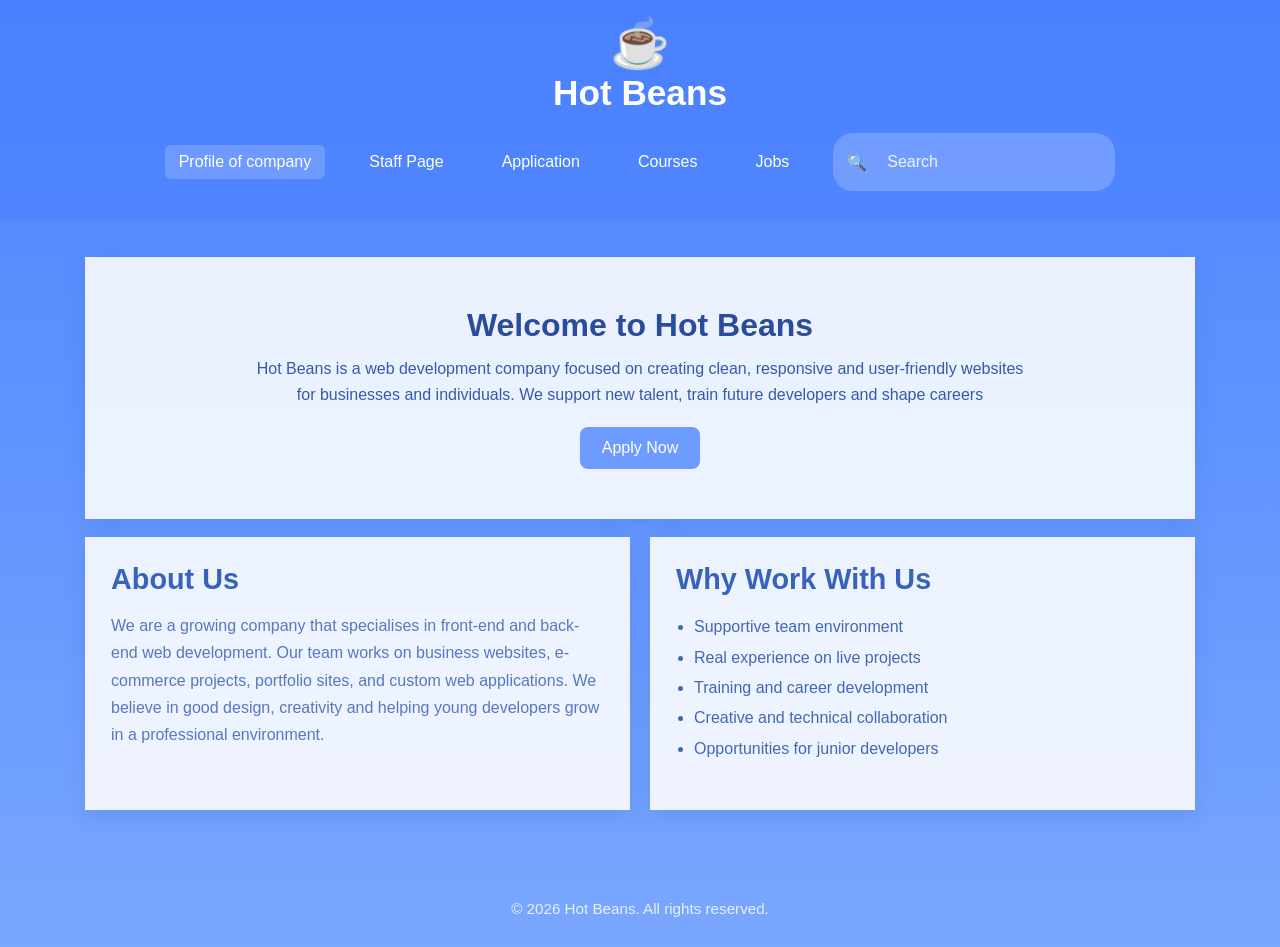
<file: index.html>
<html lang="en">
<head>
  <meta charset="UTF-8">
  <meta name="viewport" content="width=device-width, initial-scale=1.0">
  <title>Hot Beans | Company Profile</title>
  <link rel="stylesheet" href="style.css">
</head>
<body>

  <header>
    <div class="top-bar">
      <div class="logo">
        <div class="logo-icon">☕</div>
        <h1>Hot Beans</h1>
      </div>

      <div class="nav-row">
        <nav>
          <a href="index.html" class="active">Profile of company</a>
          <a href="staff.html">Staff Page</a>
          <a href="application.html">Application</a>
          <a href="courses.html">Courses</a>
          <a href="jobs.html">Jobs</a>
        </nav>

        <div class="search-box">
          <span>🔍</span>
          <input type="text" placeholder="Search">
        </div>
      </div>
    </div>
  </header>

  <main>
    <section class="card hero-card">
      <h2>Welcome to Hot Beans</h2>
      <p>
        Hot Beans is a web development company focused on creating clean,
        responsive and user-friendly websites for businesses and individuals.
        We support new talent, train future developers and shape careers
      </p>
      <a class="btn" href="application.html">Apply Now</a>
    </section>

    <br>

    <section class="two-column">
      <div class="card">
        <h2 class="section-title">About Us</h2>
        <p class="small-text">
          We are a growing company that specialises in front-end and back-end web
          development. Our team works on business websites, e-commerce projects,
          portfolio sites, and custom web applications. We believe in good design,
          creativity and helping young developers grow in a professional
          environment.
        </p>
      </div>

      <div class="card">
        <h2 class="section-title">Why Work With Us</h2>
        <ul class="info-list">
          <li>Supportive team environment</li>
          <li>Real experience on live projects</li>
          <li>Training and career development</li>
          <li>Creative and technical collaboration</li>
          <li>Opportunities for junior developers</li>
        </ul>
      </div>
    </section>
  </main>

  <footer>
    <p>&copy; 2026 Hot Beans. All rights reserved.</p>
  </footer>

</body>
</html>
</file>
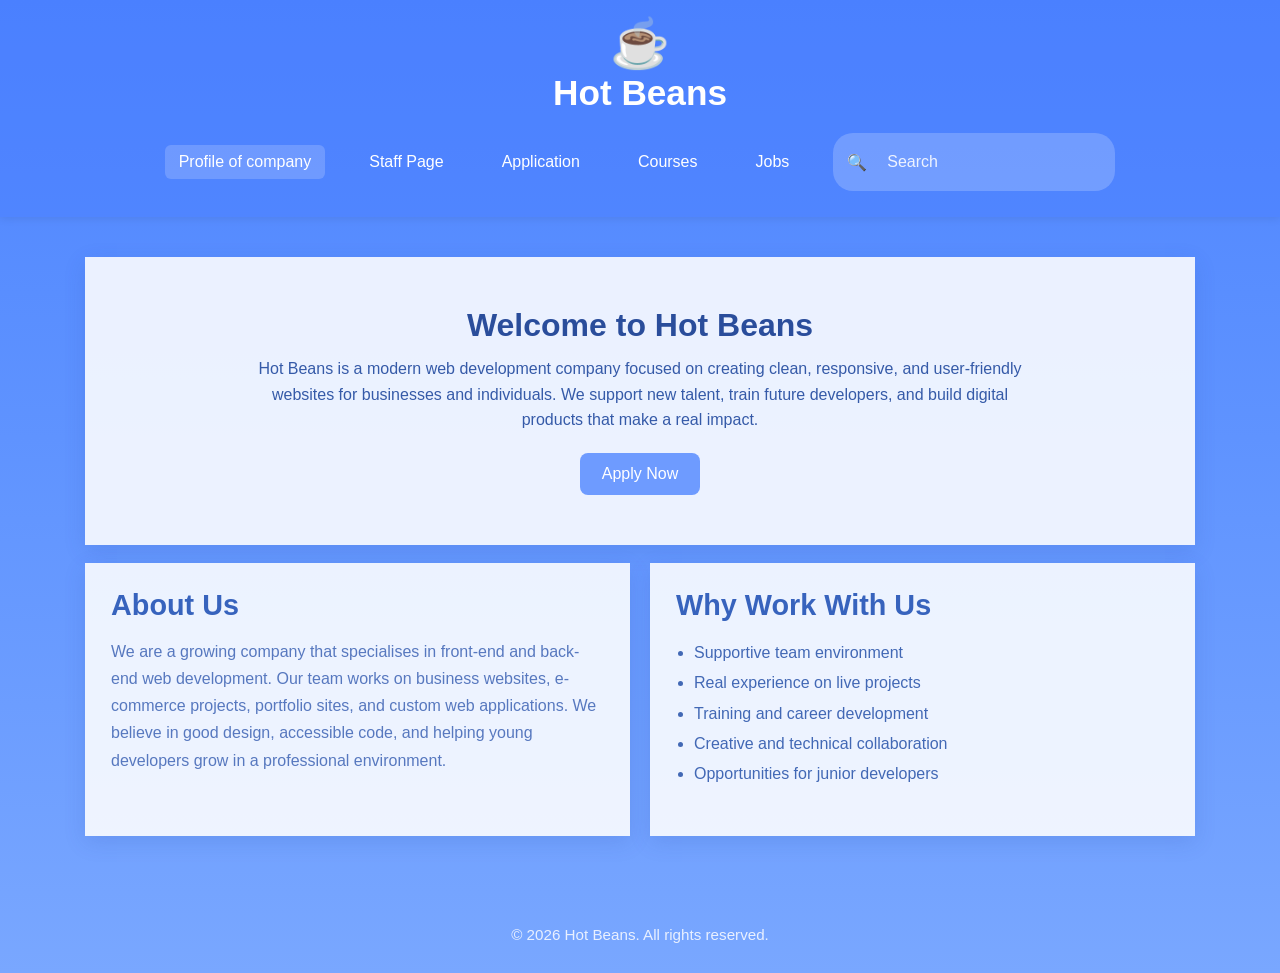
<file: Index.Html>
<!DOCTYPE html>
<html lang="en">
<head>
  <meta charset="UTF-8">
  <meta name="viewport" content="width=device-width, initial-scale=1.0">
  <title>Hot Beans | Company Profile</title>
  <link rel="stylesheet" href="style.css">
</head>
<body>

  <header>
    <div class="top-bar">
      <div class="logo">
        <div class="logo-icon">☕</div>
        <h1>Hot Beans</h1>
      </div>

      <div class="nav-row">
        <nav>
          <a href="index.html" class="active">Profile of company</a>
          <a href="staff.html">Staff Page</a>
          <a href="application.html">Application</a>
          <a href="courses.html">Courses</a>
          <a href="jobs.html">Jobs</a>
        </nav>

        <div class="search-box">
          <span>🔍</span>
          <input type="text" placeholder="Search">
        </div>
      </div>
    </div>
  </header>

  <main>
    <section class="card hero-card">
      <h2>Welcome to Hot Beans</h2>
      <p>
        Hot Beans is a modern web development company focused on creating clean,
        responsive, and user-friendly websites for businesses and individuals.
        We support new talent, train future developers, and build digital products
        that make a real impact.
      </p>
      <a class="btn" href="application.html">Apply Now</a>
    </section>

    <br>

    <section class="two-column">
      <div class="card">
        <h2 class="section-title">About Us</h2>
        <p class="small-text">
          We are a growing company that specialises in front-end and back-end web
          development. Our team works on business websites, e-commerce projects,
          portfolio sites, and custom web applications. We believe in good design,
          accessible code, and helping young developers grow in a professional
          environment.
        </p>
      </div>

      <div class="card">
        <h2 class="section-title">Why Work With Us</h2>
        <ul class="info-list">
          <li>Supportive team environment</li>
          <li>Real experience on live projects</li>
          <li>Training and career development</li>
          <li>Creative and technical collaboration</li>
          <li>Opportunities for junior developers</li>
        </ul>
      </div>
    </section>
  </main>

  <footer>
    <p>&copy; 2026 Hot Beans. All rights reserved.</p>
  </footer>

</body>
</html>
</file>
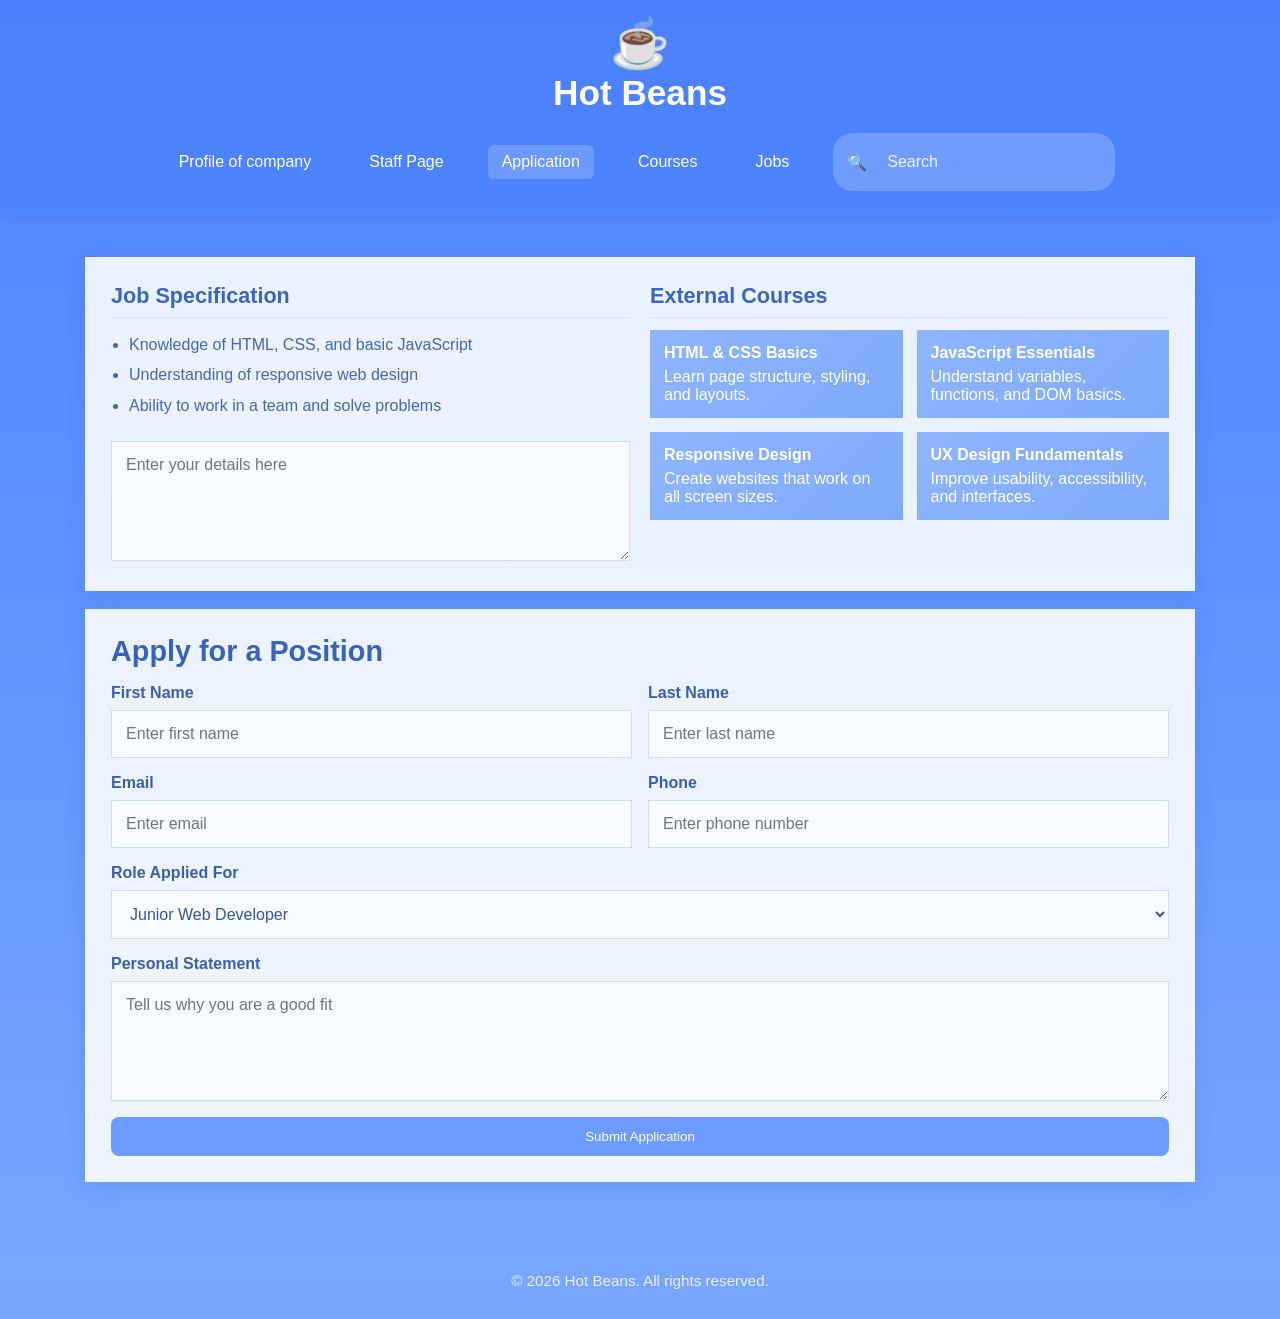
<file: application.html>
<!DOCTYPE html>
<html lang="en">
<head>
  <meta charset="UTF-8">
  <meta name="viewport" content="width=device-width, initial-scale=1.0">
  <title>Hot Beans | Application</title>
  <link rel="stylesheet" href="style.css">
</head>
<body>

  <header>
    <div class="top-bar">
      <div class="logo">
        <div class="logo-icon">☕</div>
        <h1>Hot Beans</h1>
      </div>

      <div class="nav-row">
        <nav>
          <a href="index.html">Profile of company</a>
          <a href="staff.html">Staff Page</a>
          <a href="application.html" class="active">Application</a>
          <a href="courses.html">Courses</a>
          <a href="jobs.html">Jobs</a>
        </nav>

        <div class="search-box">
          <span>🔍</span>
          <input type="text" placeholder="Search">
        </div>
      </div>
    </div>
  </header>

  <main>
    <section class="card">
      <div class="two-column">
        <div>
          <h3 class="subheading">Job Specification</h3>
          <ul class="info-list">
            <li>Knowledge of HTML, CSS, and basic JavaScript</li>
            <li>Understanding of responsive web design</li>
            <li>Ability to work in a team and solve problems</li>
          </ul>

          <textarea placeholder="Enter your details here"></textarea>
        </div>

        <div>
          <h3 class="subheading">External Courses</h3>
          <div class="course-grid">
            <div class="course-card">
              <h4>HTML & CSS Basics</h4>
              <p>Learn page structure, styling, and layouts.</p>
            </div>

            <div class="course-card">
              <h4>JavaScript Essentials</h4>
              <p>Understand variables, functions, and DOM basics.</p>
            </div>

            <div class="course-card">
              <h4>Responsive Design</h4>
              <p>Create websites that work on all screen sizes.</p>
            </div>

            <div class="course-card">
              <h4>UX Design Fundamentals</h4>
              <p>Improve usability, accessibility, and interfaces.</p>
            </div>
          </div>
        </div>
      </div>
    </section>

    <br>

    <section class="card">
      <h2 class="section-title">Apply for a Position</h2>

      <form class="form-grid">
        <div class="form-group">
          <label for="firstname">First Name</label>
          <input type="text" id="firstname" name="firstname" placeholder="Enter first name">
        </div>

        <div class="form-group">
          <label for="lastname">Last Name</label>
          <input type="text" id="lastname" name="lastname" placeholder="Enter last name">
        </div>

        <div class="form-group">
          <label for="email">Email</label>
          <input type="email" id="email" name="email" placeholder="Enter email">
        </div>

        <div class="form-group">
          <label for="phone">Phone</label>
          <input type="tel" id="phone" name="phone" placeholder="Enter phone number">
        </div>

        <div class="form-group full">
          <label for="role">Role Applied For</label>
          <select id="role" name="role">
            <option>Junior Web Developer</option>
            <option>Front-End Developer</option>
            <option>Back-End Developer</option>
            <option>UI/UX Designer</option>
          </select>
        </div>

        <div class="form-group full">
          <label for="message">Personal Statement</label>
          <textarea id="message" name="message" placeholder="Tell us why you are a good fit"></textarea>
        </div>

        <div class="form-group full">
          <button type="submit" class="btn">Submit Application</button>
        </div>
      </form>
    </section>
  </main>

  <footer>
    <p>&copy; 2026 Hot Beans. All rights reserved.</p>
  </footer>

</body>
</html>
</file>
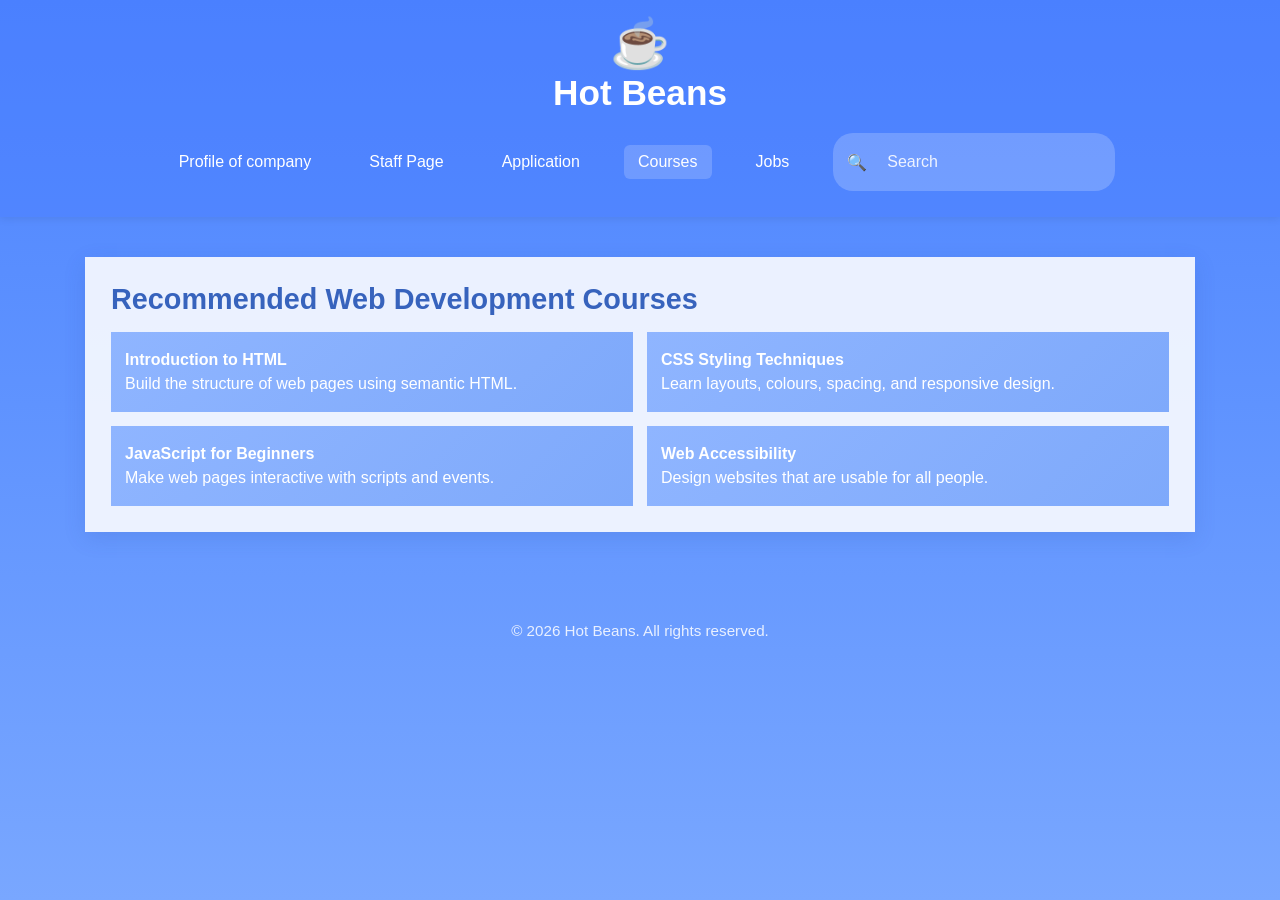
<file: courses.html>
<!DOCTYPE html>
<html lang="en">
<head>
  <meta charset="UTF-8">
  <meta name="viewport" content="width=device-width, initial-scale=1.0">
  <title>Hot Beans | Courses</title>
  <link rel="stylesheet" href="style.css">
</head>
<body>

  <header>
    <div class="top-bar">
      <div class="logo">
        <div class="logo-icon">☕</div>
        <h1>Hot Beans</h1>
      </div>

      <div class="nav-row">
        <nav>
          <a href="index.html">Profile of company</a>
          <a href="staff.html">Staff Page</a>
          <a href="application.html">Application</a>
          <a href="courses.html" class="active">Courses</a>
          <a href="jobs.html">Jobs</a>
        </nav>

        <div class="search-box">
          <span>🔍</span>
          <input type="text" placeholder="Search">
        </div>
      </div>
    </div>
  </header>

  <main>
    <section class="card">
      <h2 class="section-title">Recommended Web Development Courses</h2>
      <div class="course-grid">
        <div class="course-card">
          <h4>Introduction to HTML</h4>
          <p>Build the structure of web pages using semantic HTML.</p>
        </div>
        <div class="course-card">
          <h4>CSS Styling Techniques</h4>
          <p>Learn layouts, colours, spacing, and responsive design.</p>
        </div>
        <div class="course-card">
          <h4>JavaScript for Beginners</h4>
          <p>Make web pages interactive with scripts and events.</p>
        </div>
        <div class="course-card">
          <h4>Web Accessibility</h4>
          <p>Design websites that are usable for all people.</p>
        </div>
      </div>
    </section>
  </main>

  <footer>
    <p>&copy; 2026 Hot Beans. All rights reserved.</p>
  </footer>

</body>
</html>
</file>
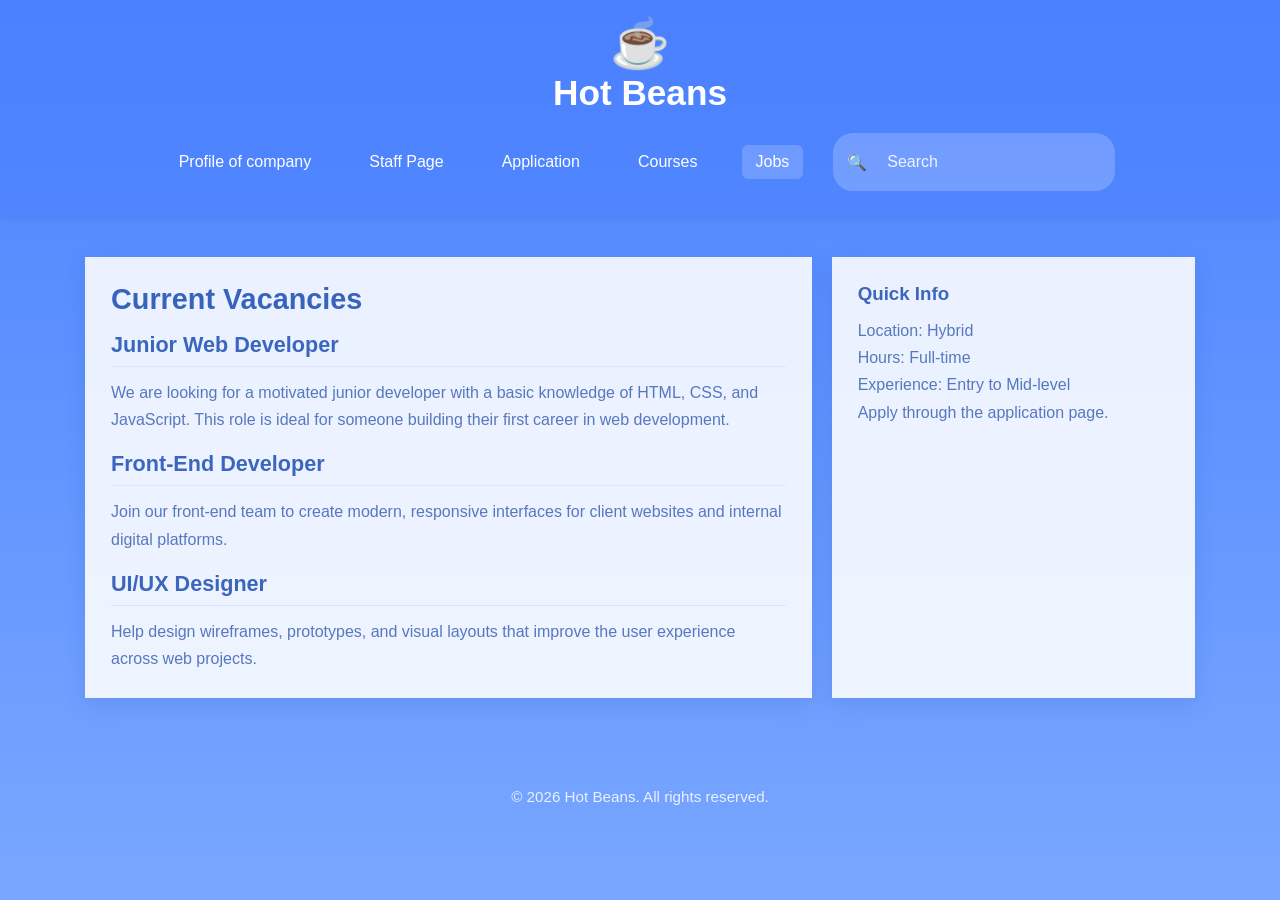
<file: jobs.html>
<!DOCTYPE html>
<html lang="en">
<head>
  <meta charset="UTF-8">
  <meta name="viewport" content="width=device-width, initial-scale=1.0">
  <title>Hot Beans | Jobs</title>
  <link rel="stylesheet" href="style.css">
</head>
<body>

  <header>
    <div class="top-bar">
      <div class="logo">
        <div class="logo-icon">☕</div>
        <h1>Hot Beans</h1>
      </div>

      <div class="nav-row">
        <nav>
          <a href="index.html">Profile of company</a>
          <a href="staff.html">Staff Page</a>
          <a href="application.html">Application</a>
          <a href="courses.html">Courses</a>
          <a href="jobs.html" class="active">Jobs</a>
        </nav>

        <div class="search-box">
          <span>🔍</span>
          <input type="text" placeholder="Search">
        </div>
      </div>
    </div>
  </header>

  <main>
    <section class="content-grid">
      <div class="card">
        <h2 class="section-title">Current Vacancies</h2>
        <h3 class="subheading">Junior Web Developer</h3>
        <p class="small-text">
          We are looking for a motivated junior developer with a basic knowledge of HTML,
          CSS, and JavaScript. This role is ideal for someone building their first career
          in web development.
        </p>

        <br>

        <h3 class="subheading">Front-End Developer</h3>
        <p class="small-text">
          Join our front-end team to create modern, responsive interfaces for client
          websites and internal digital platforms.
        </p>

        <br>

        <h3 class="subheading">UI/UX Designer</h3>
        <p class="small-text">
          Help design wireframes, prototypes, and visual layouts that improve the user
          experience across web projects.
        </p>
      </div>

      <div class="card side-card">
        <h3>Quick Info</h3>
        <p class="small-text">
          Location: Hybrid<br>
          Hours: Full-time<br>
          Experience: Entry to Mid-level<br>
          Apply through the application page.
        </p>
      </div>
    </section>
  </main>

  <footer>
    <p>&copy; 2026 Hot Beans. All rights reserved.</p>
  </footer>

</body>
</html>
</file>
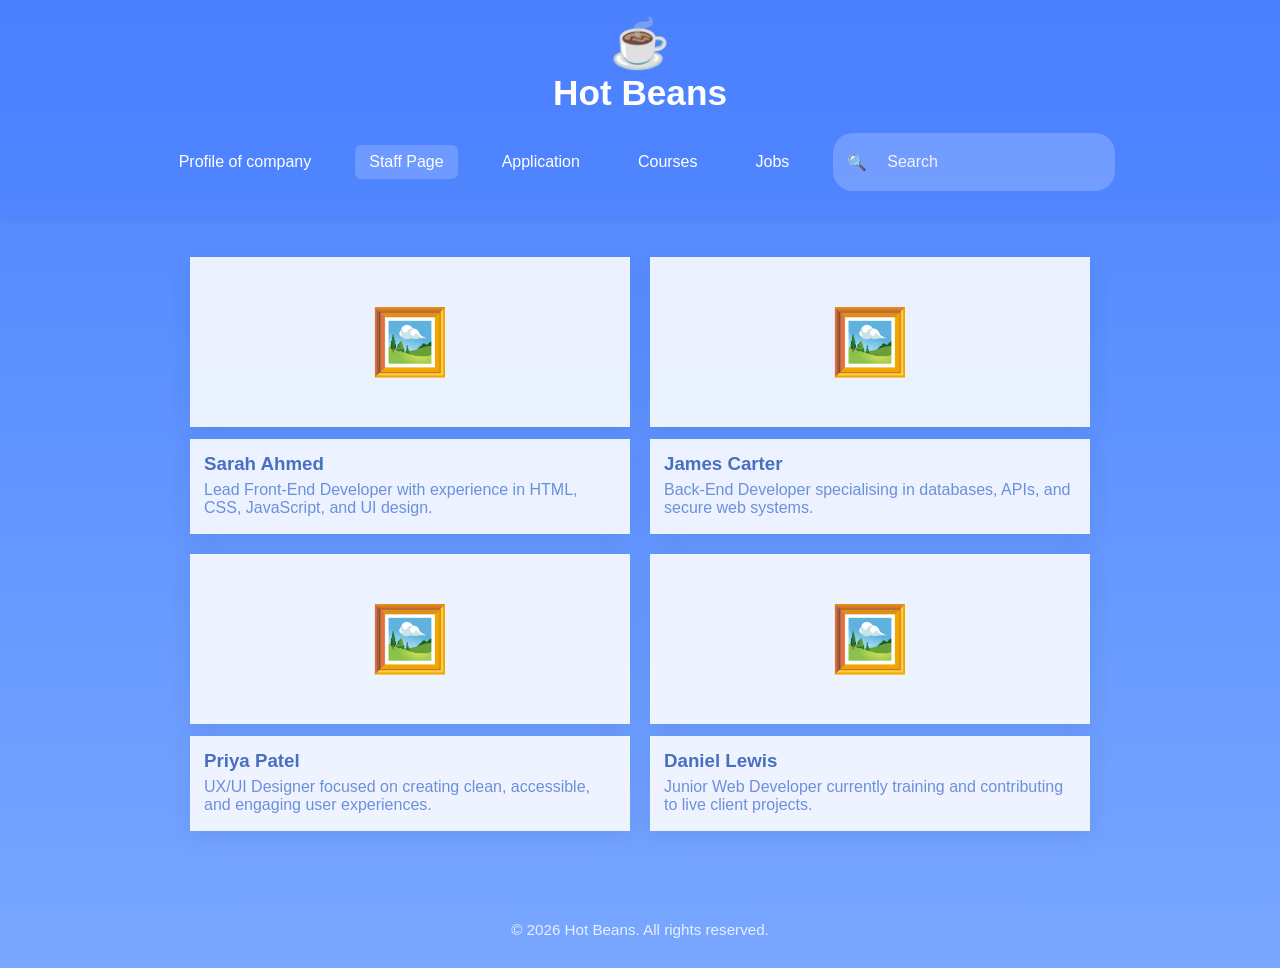
<file: staff.html>
<!DOCTYPE html>
<html lang="en">
<head>
  <meta charset="UTF-8">
  <meta name="viewport" content="width=device-width, initial-scale=1.0">
  <title>Hot Beans | Staff Page</title>
  <link rel="stylesheet" href="style.css">
</head>
<body>

  <header>
    <div class="top-bar">
      <div class="logo">
        <div class="logo-icon">☕</div>
        <h1>Hot Beans</h1>
      </div>

      <div class="nav-row">
        <nav>
          <a href="index.html">Profile of company</a>
          <a href="staff.html" class="active">Staff Page</a>
          <a href="application.html">Application</a>
          <a href="courses.html">Courses</a>
          <a href="jobs.html">Jobs</a>
        </nav>

        <div class="search-box">
          <span>🔍</span>
          <input type="text" placeholder="Search">
        </div>
      </div>
    </div>
  </header>

  <main>
    <section class="staff-grid">
      <div class="staff-member">
        <div class="staff-image">🖼️</div>
        <div class="staff-info">
          <h3>Sarah Ahmed</h3>
          <p>Lead Front-End Developer with experience in HTML, CSS, JavaScript, and UI design.</p>
        </div>
      </div>

      <div class="staff-member">
        <div class="staff-image">🖼️</div>
        <div class="staff-info">
          <h3>James Carter</h3>
          <p>Back-End Developer specialising in databases, APIs, and secure web systems.</p>
        </div>
      </div>

      <div class="staff-member">
        <div class="staff-image">🖼️</div>
        <div class="staff-info">
          <h3>Priya Patel</h3>
          <p>UX/UI Designer focused on creating clean, accessible, and engaging user experiences.</p>
        </div>
      </div>

      <div class="staff-member">
        <div class="staff-image">🖼️</div>
        <div class="staff-info">
          <h3>Daniel Lewis</h3>
          <p>Junior Web Developer currently training and contributing to live client projects.</p>
        </div>
      </div>
    </section>
  </main>

  <footer>
    <p>&copy; 2026 Hot Beans. All rights reserved.</p>
  </footer>

</body>
</html>
</file>
<file: style.css>
* {
  margin: 0;
  padding: 0;
  box-sizing: border-box;
  font-family: Arial, Helvetica, sans-serif;
}

body {
  min-height: 100vh;
  background: linear-gradient(180deg, #4d84ff 0%, #5f93ff 45%, #79a7ff 100%);
  color: #ffffff;
}

a {
  text-decoration: none;
  color: inherit;
}

header {
  width: 100%;
  background: rgba(70, 120, 255, 0.35);
  box-shadow: 0 2px 8px rgba(0, 0, 0, 0.08);
}

.top-bar {
  display: flex;
  flex-direction: column;
  align-items: center;
  padding: 20px 20px 10px;
}

.logo {
  text-align: center;
  margin-bottom: 10px;
}

.logo-icon {
  font-size: 3rem;
  line-height: 1;
}

.logo h1 {
  font-size: 2.2rem;
  font-weight: 700;
  margin-top: 5px;
}

.nav-row {
  width: 100%;
  max-width: 1100px;
  display: flex;
  justify-content: center;
  align-items: center;
  gap: 30px;
  padding: 10px 20px 16px;
  flex-wrap: wrap;
}

nav {
  display: flex;
  gap: 30px;
  flex-wrap: wrap;
  justify-content: center;
}

nav a {
  color: white;
  font-size: 1rem;
  padding: 8px 14px;
  border-radius: 6px;
  transition: 0.3s;
}

nav a:hover,
nav a.active {
  background: rgba(255, 255, 255, 0.18);
}

.search-box {
  display: flex;
  align-items: center;
  background: rgba(255, 255, 255, 0.2);
  border-radius: 20px;
  padding: 6px 14px;
  min-width: 170px;
}

.search-box span {
  margin-right: 6px;
}

.search-box input {
  border: none;
  outline: none;
  background: transparent;
  color: white;
  width: 100%;
}

.search-box input::placeholder {
  color: #eef3ff;
}

main {
  max-width: 1150px;
  margin: 40px auto;
  padding: 0 20px 40px;
}

.card {
  background: rgba(255, 255, 255, 0.88);
  color: #2a4d9b;
  border-radius: 0;
  padding: 26px;
  box-shadow: 0 6px 20px rgba(38, 76, 160, 0.15);
}

.hero-card {
  text-align: center;
  padding: 50px 30px;
}

.hero-card h2 {
  font-size: 2rem;
  margin-bottom: 12px;
}

.hero-card p {
  max-width: 780px;
  margin: 0 auto 20px;
  line-height: 1.6;
  color: #355aa8;
}

.btn {
  display: inline-block;
  padding: 12px 22px;
  background: #6e9bff;
  color: white;
  border-radius: 8px;
  transition: 0.3s;
  border: none;
  cursor: pointer;
}

.btn:hover {
  background: #4c7fff;
}

.two-column {
  display: grid;
  grid-template-columns: 1fr 1fr;
  gap: 20px;
}

.section-title {
  font-size: 1.8rem;
  margin-bottom: 16px;
  color: #3763bd;
}

.subheading {
  font-size: 1.35rem;
  margin-bottom: 12px;
  color: #3a66be;
  border-bottom: 1px solid #dbe5ff;
  padding-bottom: 8px;
}

.info-list {
  margin-left: 18px;
  margin-bottom: 20px;
  line-height: 1.9;
}

.info-list li {
  color: #4268b5;
}

.text-box,
textarea,
input,
select {
  width: 100%;
  padding: 14px;
  border: 1px solid #cddcff;
  background: #f7faff;
  color: #35559d;
  outline: none;
  font-size: 1rem;
}

textarea {
  resize: vertical;
  min-height: 120px;
}

.course-grid {
  display: grid;
  grid-template-columns: 1fr 1fr;
  gap: 14px;
}

.course-card {
  background: linear-gradient(135deg, #8fb5ff 0%, #7ea9fb 100%);
  color: white;
  padding: 14px;
  min-height: 80px;
  display: flex;
  flex-direction: column;
  justify-content: center;
}

.course-card h4 {
  margin-bottom: 6px;
  font-size: 1rem;
}

.staff-grid {
  max-width: 900px;
  margin: 0 auto;
  display: grid;
  grid-template-columns: 1fr 1fr;
  gap: 20px;
}

.staff-member {
  display: flex;
  flex-direction: column;
  gap: 12px;
}

.staff-image {
  background: rgba(255, 255, 255, 0.88);
  height: 170px;
  display: flex;
  align-items: center;
  justify-content: center;
  color: #8caef5;
  font-size: 4rem;
  box-shadow: 0 6px 20px rgba(38, 76, 160, 0.12);
}

.staff-info {
  background: rgba(255, 255, 255, 0.88);
  color: #6b90db;
  min-height: 95px;
  padding: 14px;
  box-shadow: 0 6px 20px rgba(38, 76, 160, 0.12);
}

.staff-info h3 {
  color: #4970c0;
  margin-bottom: 6px;
}

.content-grid {
  display: grid;
  grid-template-columns: 2fr 1fr;
  gap: 20px;
}

.side-card h3 {
  margin-bottom: 12px;
  color: #3c66bc;
}

.form-grid {
  display: grid;
  grid-template-columns: 1fr 1fr;
  gap: 16px;
}

.form-group {
  display: flex;
  flex-direction: column;
  gap: 8px;
}

.form-group.full {
  grid-column: span 2;
}

label {
  color: #3b60ab;
  font-weight: 600;
}

footer {
  text-align: center;
  color: #e9f0ff;
  padding: 10px 20px 30px;
  font-size: 0.95rem;
}

.small-text {
  color: #5778bf;
  line-height: 1.7;
}

@media (max-width: 900px) {
  .two-column,
  .content-grid,
  .form-grid,
  .staff-grid,
  .course-grid {
    grid-template-columns: 1fr;
  }

  .form-group.full {
    grid-column: span 1;
  }

  .nav-row {
    gap: 15px;
  }

  nav {
    gap: 12px;
  }
}
</file>
